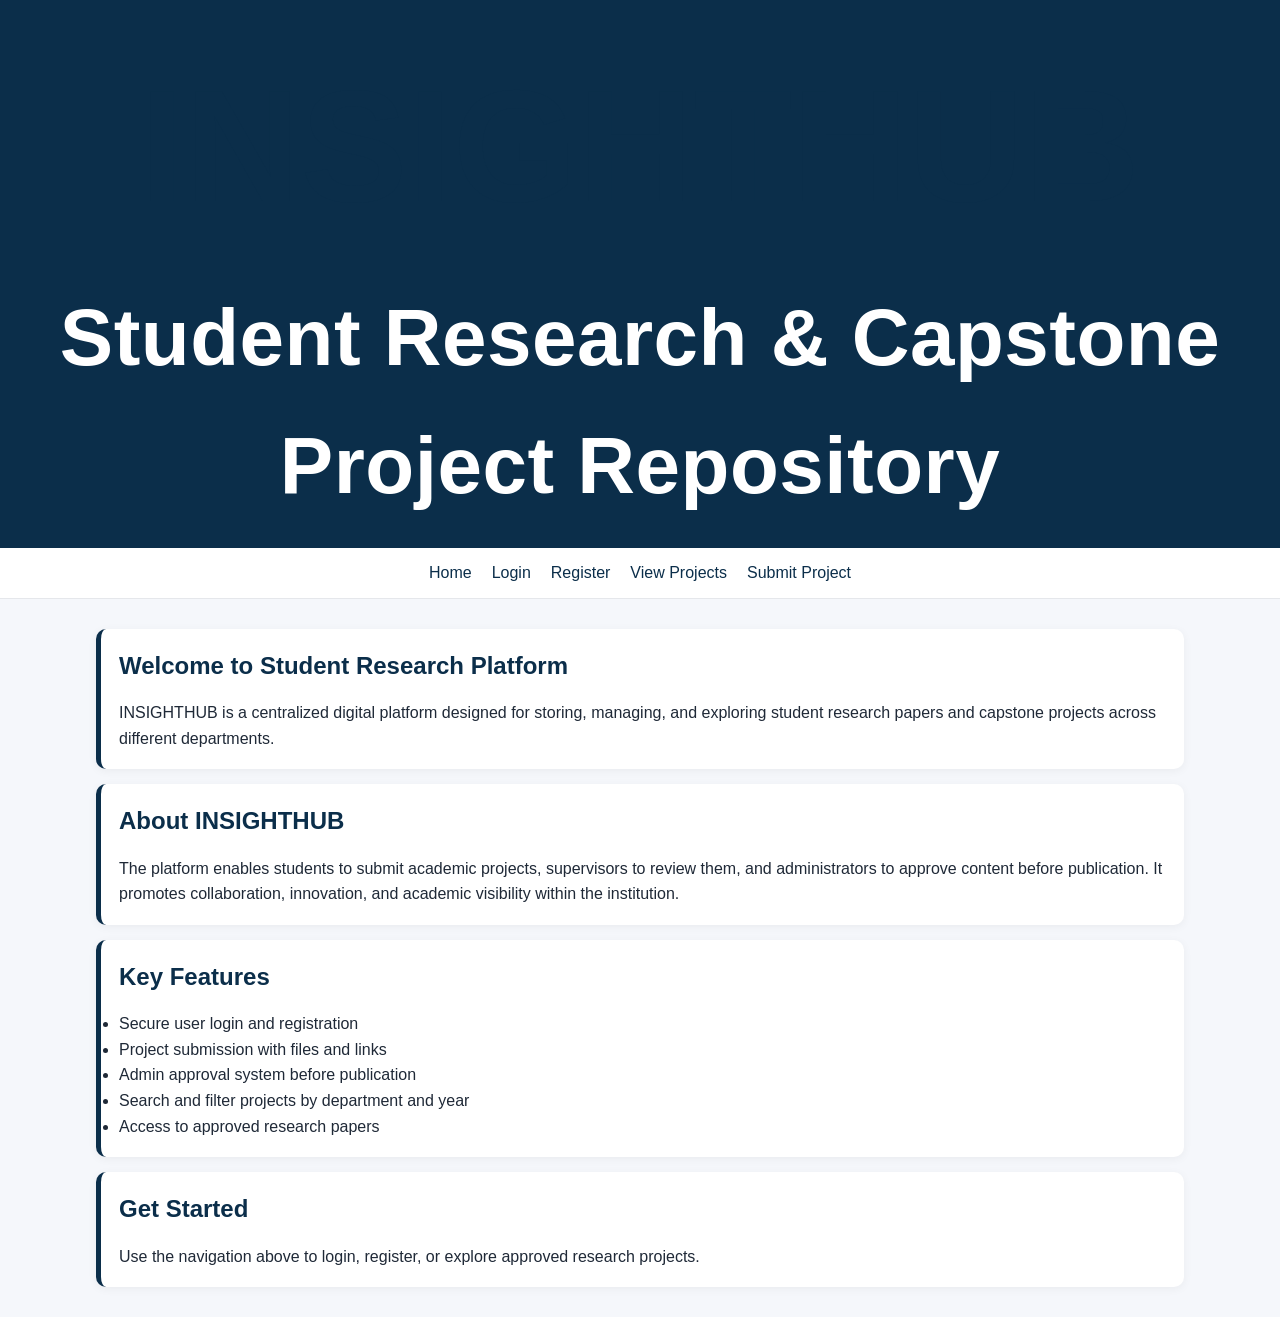
<file: frontend/index.html>
<!DOCTYPE html>
<html lang="en">
<head>
  <meta charset="UTF-8">
  <title>INSIGHTHUB - Student Research Platform</title>
  <link rel="stylesheet" href="style.css">
</head>
<body>

<header>
  <h1>INSIGHTHUB</h1>
  <p>Student Research & Capstone Project Repository</p>
</header>

<!-- NAVIGATION (your links integrated properly) -->
<nav>
  <a href="index.html">Home</a>
  <a href="login.html">Login</a>
  <a href="register.html">Register</a>
  <a href="dashboard.html">View Projects</a>
  <a href="submit.html">Submit Project</a>
</nav>

<div class="container">

  <section class="card">
    <h2>Welcome to Student Research Platform</h2>
    <p>
      INSIGHTHUB is a centralized digital platform designed for storing, managing,
      and exploring student research papers and capstone projects across different departments.
    </p>
  </section>

  <section class="card">
    <h2>About INSIGHTHUB</h2>
    <p>
      The platform enables students to submit academic projects, supervisors to review them,
      and administrators to approve content before publication. It promotes collaboration,
      innovation, and academic visibility within the institution.
    </p>
  </section>

  <section class="card">
    <h2>Key Features</h2>
    <ul>
      <li>Secure user login and registration</li>
      <li>Project submission with files and links</li>
      <li>Admin approval system before publication</li>
      <li>Search and filter projects by department and year</li>
      <li>Access to approved research papers</li>
    </ul>
  </section>

  <section class="card">
    <h2>Get Started</h2>
    <p>
      Use the navigation above to login, register, or explore approved research projects.
    </p>
  </section>

</div>

</body>
</html>
</file>
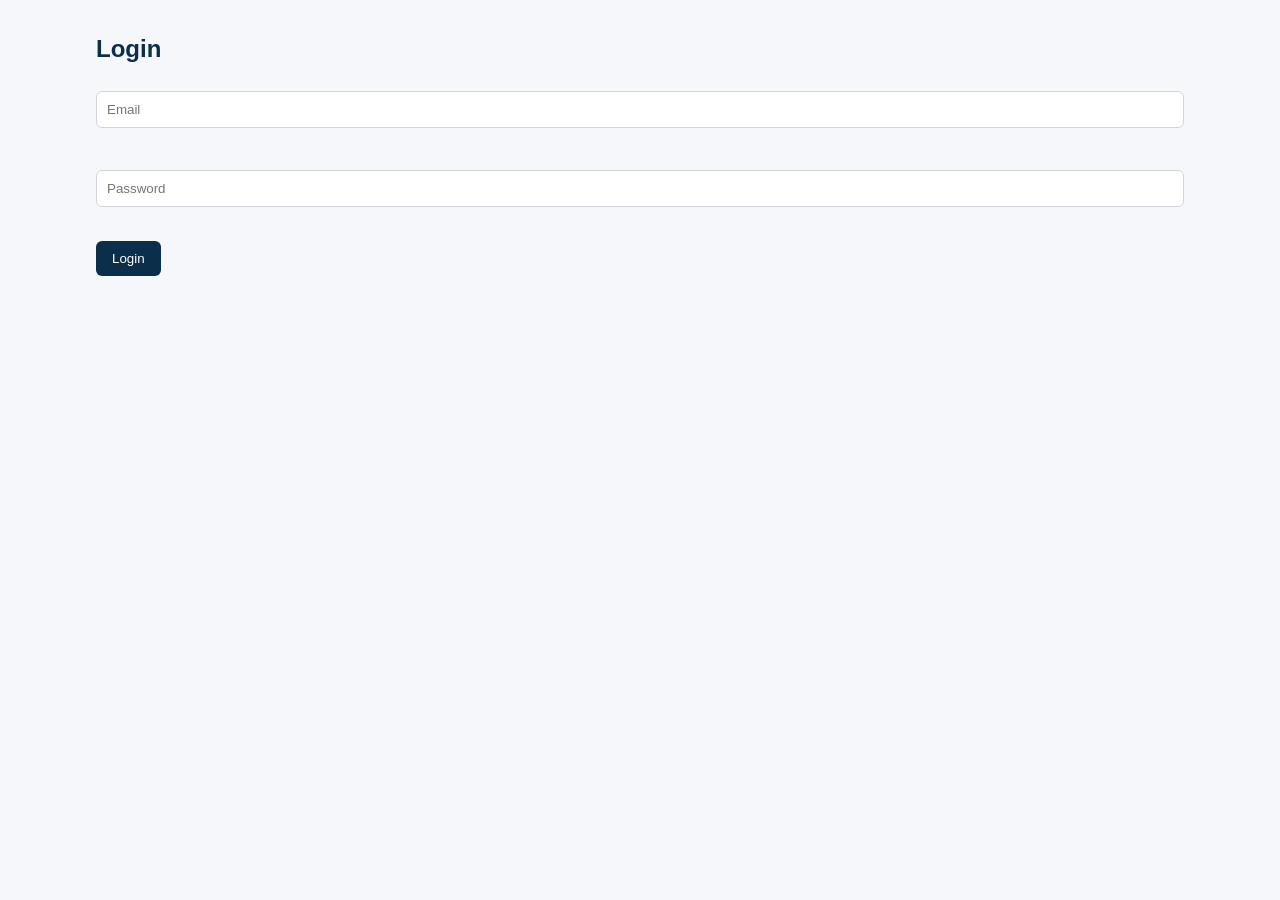
<file: frontend/login.html>
<!DOCTYPE html>
<html>
<head>
  <title>Login</title>
  <link rel="stylesheet" href="style.css">
</head>
<body>

<div class="container">
  <h2>Login</h2>

  <input id="email" placeholder="Email"><br><br>
  <input id="password" type="password" placeholder="Password"><br><br>

  <button onclick="login()">Login</button>
</div>

<script>
async function login() {
  const res = await fetch("http://localhost:5000/api/authRoutes/login", {
    method: "POST",
    headers: {"Content-Type":"application/json"},
    body: JSON.stringify({
      email: document.getElementById("email").value,
      password: document.getElementById("password").value
    })
  });

  const data = await res.json();
  localStorage.setItem("token", data.token);

  console.log(data);
  alert("Login successful");
}
</script>

</body>
</html>
</file>
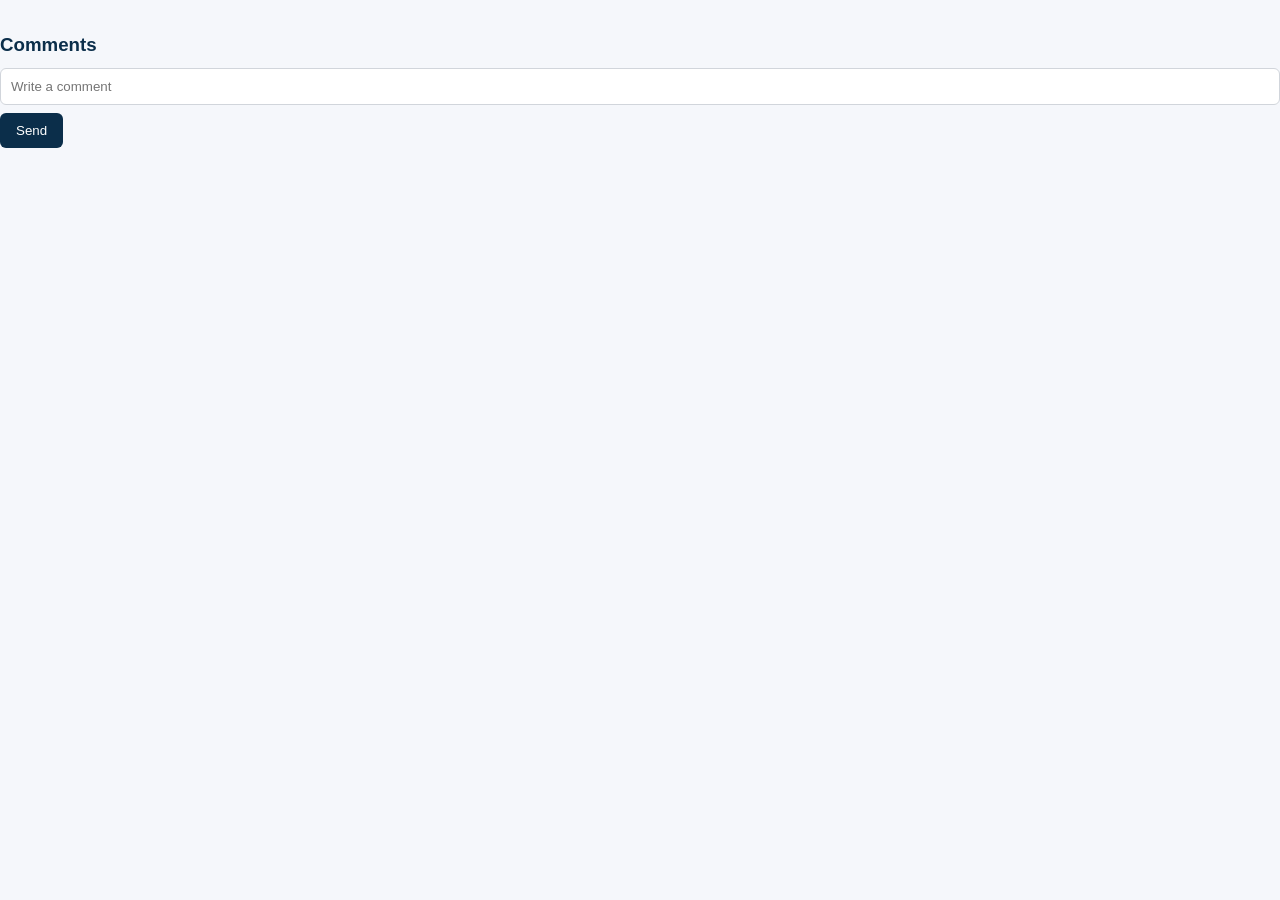
<file: frontend/project.html>
<!DOCTYPE html>
<html>
<head>
  <title>Project Details</title>
  <link rel="stylesheet" href="style.css">
</head>
<body>

<div class="container" id="project"></div>

<h3>Comments</h3>
<div id="comments"></div>

<input id="commentBox" placeholder="Write a comment">
<button onclick="postComment()">Send</button>

<script>
const id = new URLSearchParams(window.location.search).get("id");
const token = localStorage.getItem("token");

// ================= LOAD PROJECT =================
fetch(`http://localhost:5000/api/projects/${id}`)
.then(res => res.json())
.then(p => {
  document.getElementById("project").innerHTML = `
    <div class="card">
      <h1>${p.title}</h1>
      <p><b>Abstract:</b> ${p.abstract}</p>
      <p><b>Department:</b> ${p.department}</p>
      <p><b>Supervisor:</b> ${p.supervisor}</p>
      <p><b>Year:</b> ${p.year}</p>

      ${p.file_url ? `<a href="${p.file_url}" target="_blank">View PDF</a><br>` : ""}
      ${p.video_link ? `<a href="${p.video_link}" target="_blank">Watch Demo</a>` : ""}
    </div>
  `;
});

// ================= LOAD COMMENTS =================
function loadComments() {
  fetch(`http://localhost:5000/api/projects/${id}/comments`)
  .then(res => res.json())
  .then(data => {
    document.getElementById("comments").innerHTML =
      data.map(c => `
        <div class="card">
          <b>${c.name}</b>
          <p>${c.comment}</p>
        </div>
      `).join("");
  });
}

loadComments();

// ================= POST COMMENT =================
async function postComment() {
  await fetch(`http://localhost:5000/api/projects/${id}/comments`, {
    method: "POST",
    headers: {
      "Content-Type": "application/json",
      "Authorization": "Bearer " + token
    },
    body: JSON.stringify({
      comment: document.getElementById("commentBox").value
    })
  });

  document.getElementById("commentBox").value = "";
  loadComments();
}
</script>

</body>
</html>
</file>
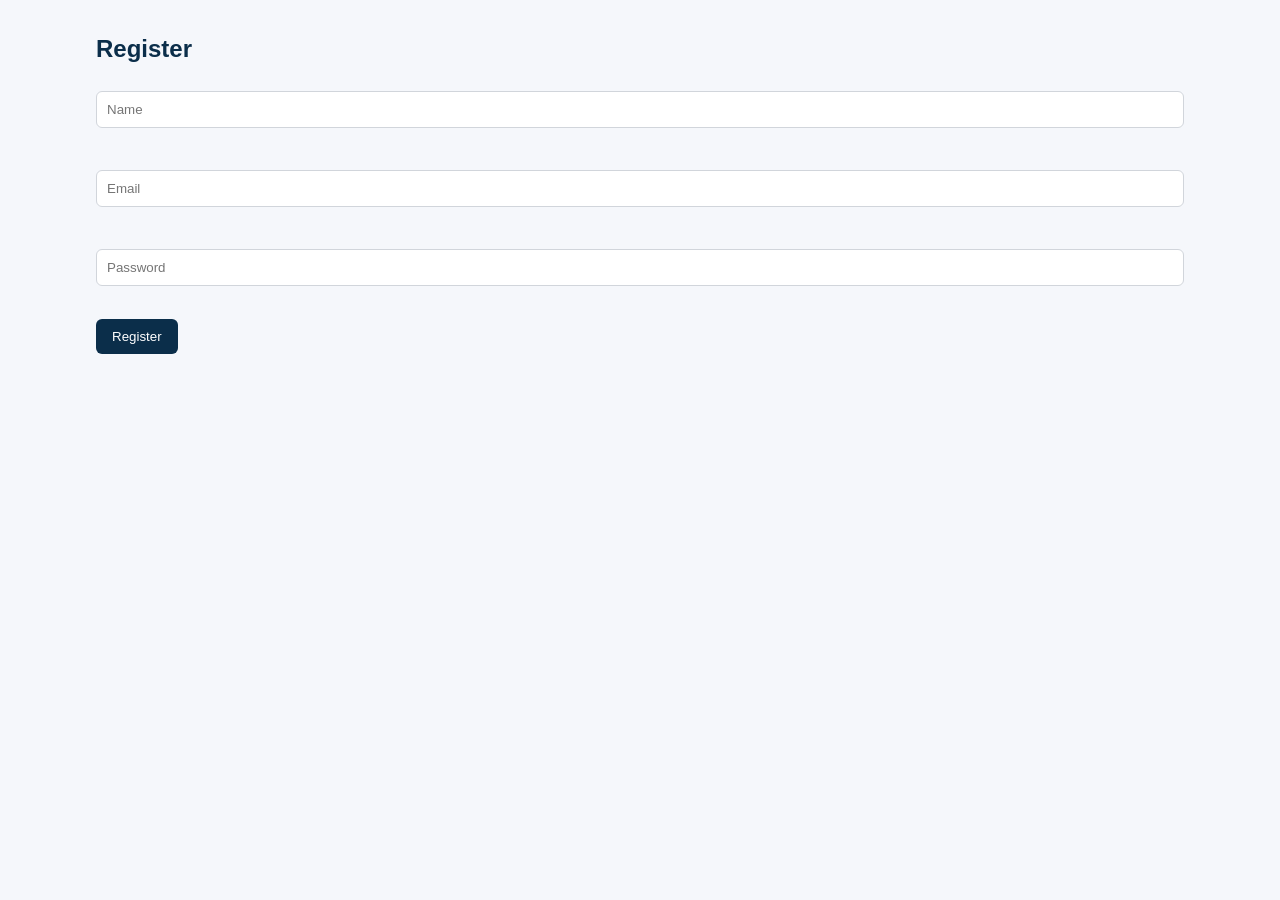
<file: frontend/register.html>
<!DOCTYPE html>
<html>
<head>
  <title>Register</title>
  <link rel="stylesheet" href="style.css">
</head>
<body>

<div class="container">
  <h2>Register</h2>

  <input id="name" placeholder="Name"><br><br>
  <input id="email" placeholder="Email"><br><br>
  <input id="password" type="password" placeholder="Password"><br><br>

  <button onclick="register()">Register</button>
</div>

<script>
async function register() {
  await fetch("http://localhost:5000/api/auth/register", {
    method: "POST",
    headers: {"Content-Type":"application/json"},
    body: JSON.stringify({
      name: document.getElementById("name").value,
      email: document.getElementById("email").value,
      password: document.getElementById("password").value
    })
  });

  alert("Registered successfully");
}
</script>

</body>
</html>
</file>
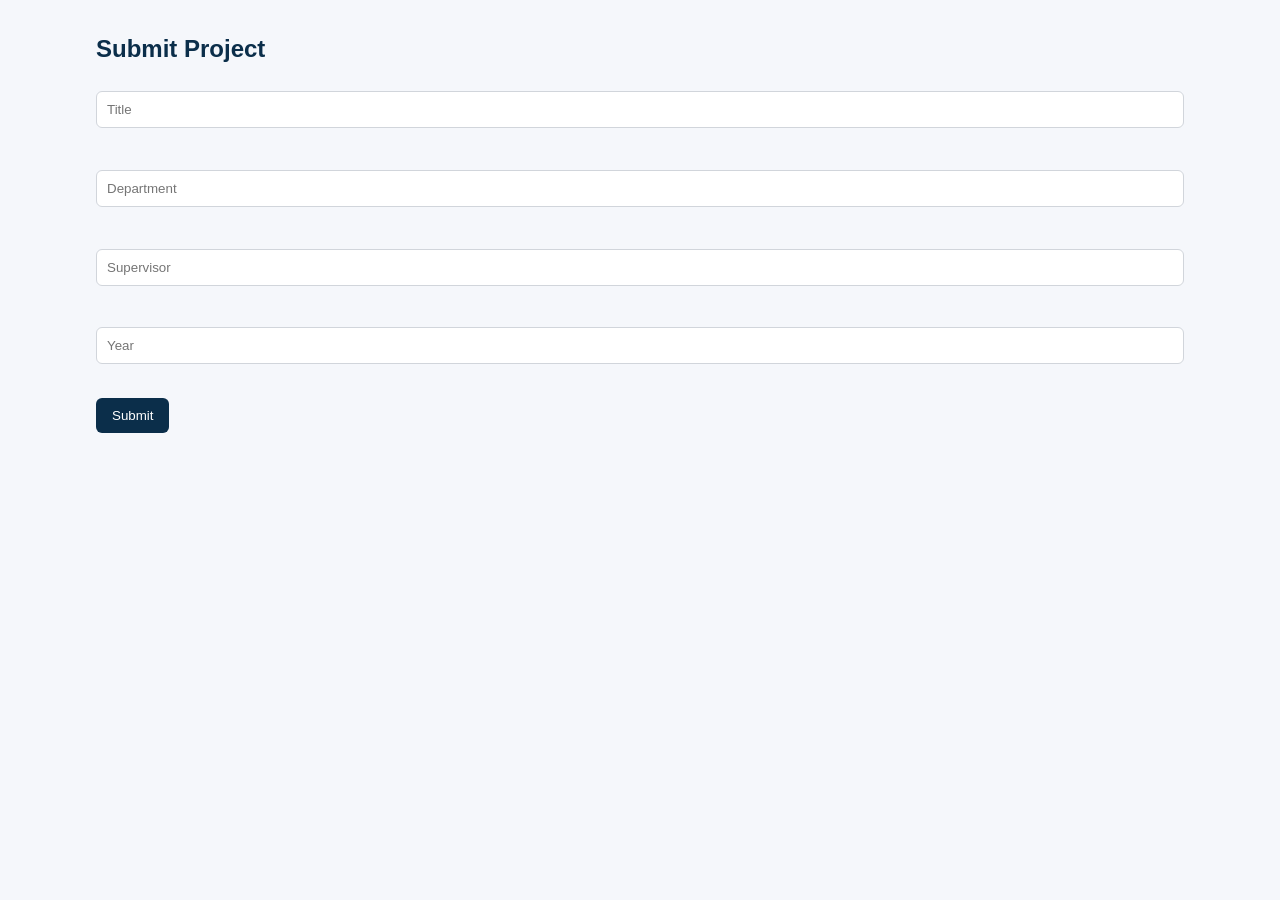
<file: frontend/submit.html>
<!DOCTYPE html>
<html>
<head>
  <title>Submit Project</title>
  <link rel="stylesheet" href="style.css">
</head>
<body>

<div class="container">
  <h2>Submit Project</h2>

  <input id="title" placeholder="Title"><br><br>
  <input id="department" placeholder="Department"><br><br>
  <input id="supervisor" placeholder="Supervisor"><br><br>
  <input id="year" placeholder="Year"><br><br>

  <button onclick="submitProject()">Submit</button>
</div>

<script>
async function submitProject() {
  await fetch("http://localhost:5000/api/projects", {
    method: "POST",
    headers: {"Content-Type":"application/json"},
    body: JSON.stringify({
      title: document.getElementById("title").value,
      department: document.getElementById("department").value,
      supervisor: document.getElementById("supervisor").value,
      year: document.getElementById("year").value,
      user_id: 1
    })
  });

  alert("Project submitted for review");
}
</script>

</body>
</html>
</file>
<file: frontend/style.css>
/* ===== GLOBAL RESET ===== */
* {
  margin: 0;
  padding: 0;
  box-sizing: border-box;
  font-family: "Segoe UI", Tahoma, Geneva, Verdana, sans-serif;
}

body {
  background: #f5f7fb;
  color: #1f2937;
  line-height: 1.6;
}

/* ===== HEADER (UNIVERSITY STYLE) ===== */
header {
  background: #0b2e4a; /* deep academic blue */
  color: white;
  padding: 18px 0;
  text-align: center;
  font-size: 80px;
  font-weight: 600;
  letter-spacing: 0.5px;
  box-shadow: 0 2px 8px rgba(0,0,0,0.1);
}

/* ===== NAV LINKS ===== */
nav, .nav {
  display: flex;
  justify-content: center;
  gap: 20px;
  background: #ffffff;
  padding: 12px;
  border-bottom: 1px solid #e5e7eb;
}

a {
  text-decoration: none;
  color: #0b2e4a;
  font-weight: 500;
}

a:hover {
  color: #2563eb;
}

/* ===== CONTAINER ===== */
.container {
  width: 85%;
  margin: 30px auto;
}

/* ===== CARD STYLE (PROJECTS) ===== */
.card {
  background: white;
  border-radius: 10px;
  padding: 18px;
  margin: 15px 0;
  box-shadow: 0 2px 10px rgba(0,0,0,0.05);
  border-left: 5px solid #0b2e4a;
  transition: 0.2s ease;
}

.card:hover {
  transform: translateY(-3px);
  box-shadow: 0 4px 18px rgba(0,0,0,0.08);
}

/* ===== HEADINGS ===== */
h1, h2, h3 {
  color: #0b2e4a;
}

/* ===== INPUT FIELDS ===== */
input, textarea {
  width: 100%;
  padding: 10px;
  margin: 8px 0;
  border: 1px solid #d1d5db;
  border-radius: 6px;
  outline: none;
  transition: 0.2s;
}

input:focus, textarea:focus {
  border-color: #2563eb;
  box-shadow: 0 0 5px rgba(37, 99, 235, 0.2);
}

/* ===== BUTTONS ===== */
button {
  background: #0b2e4a;
  color: white;
  padding: 10px 16px;
  border: none;
  border-radius: 6px;
  cursor: pointer;
  font-weight: 500;
  transition: 0.2s;
}

button:hover {
  background: #134e7a;
}

/* ===== LOGIN / REGISTER BOX ===== */
.container h2 {
  margin-bottom: 15px;
}

/* ===== DASHBOARD GRID (optional upgrade) ===== */
.grid {
  display: grid;
  grid-template-columns: repeat(auto-fit, minmax(280px, 1fr));
  gap: 15px;
}
</file>
